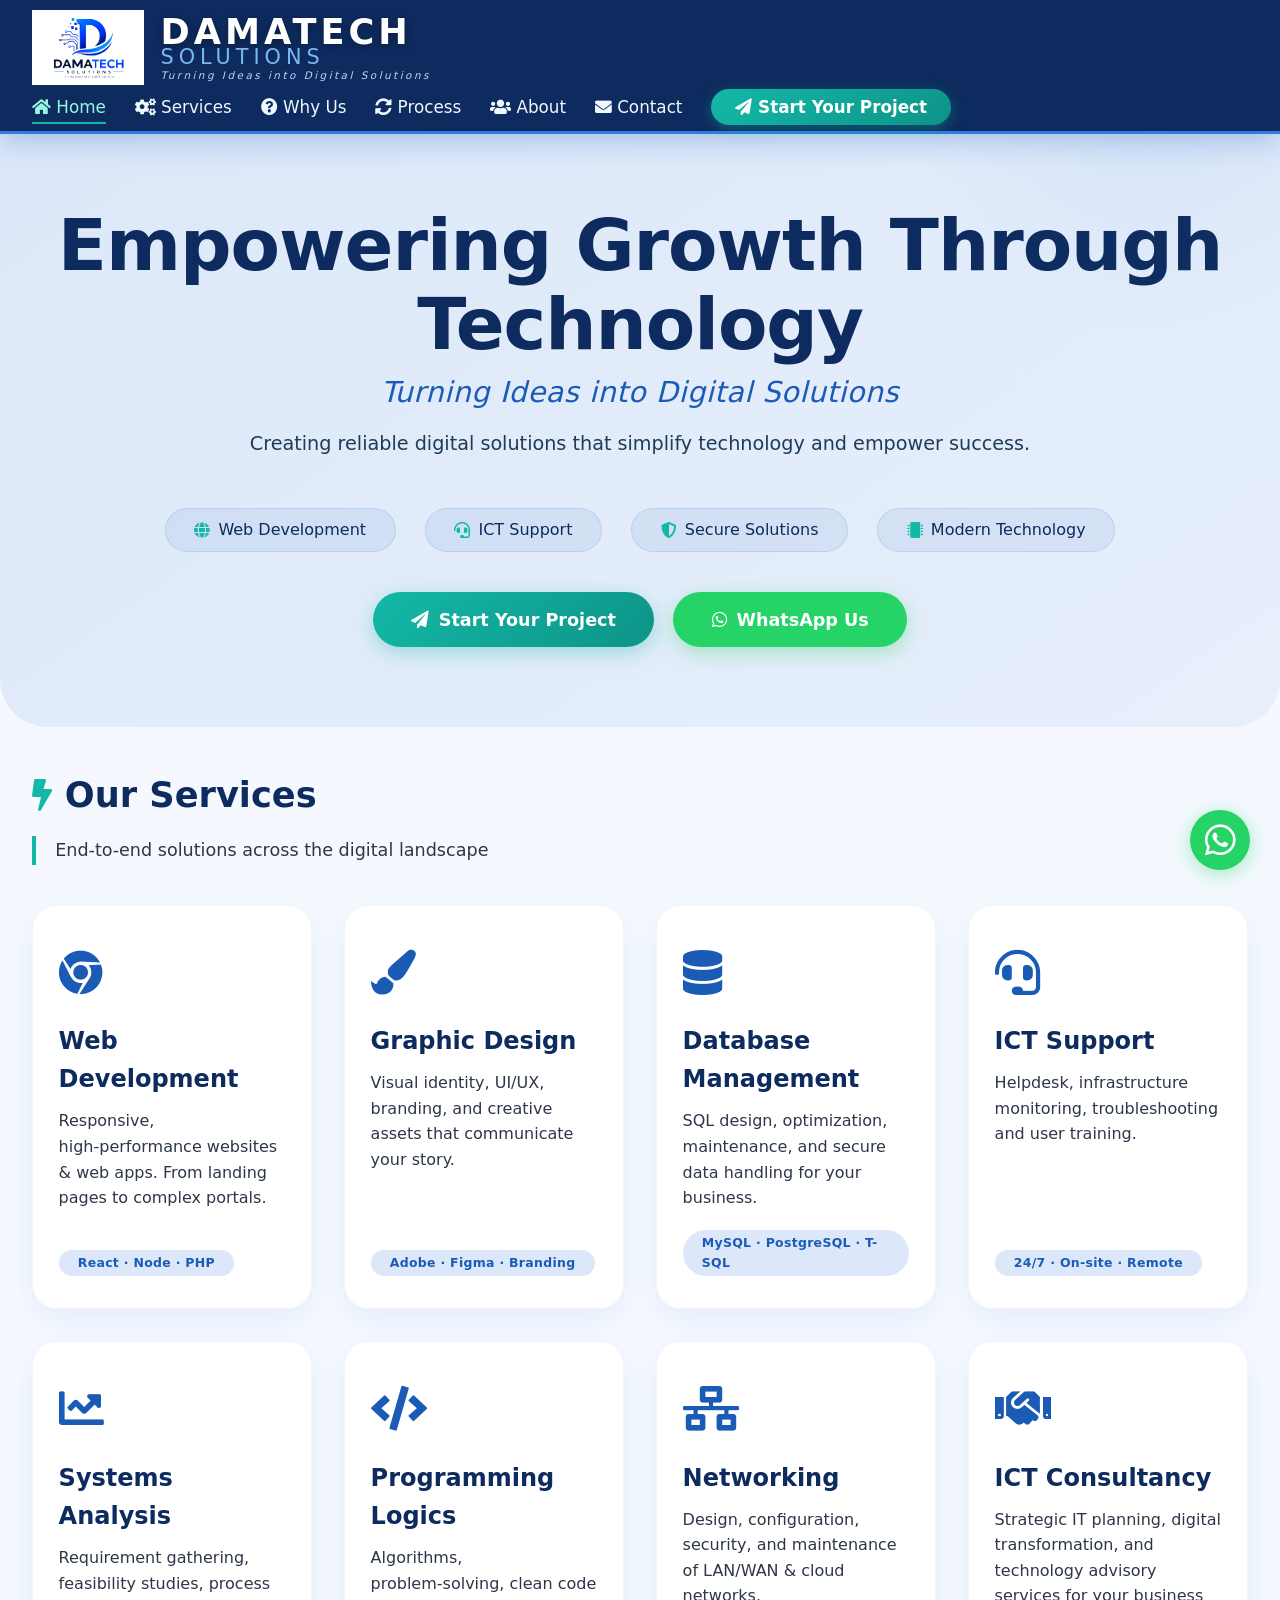
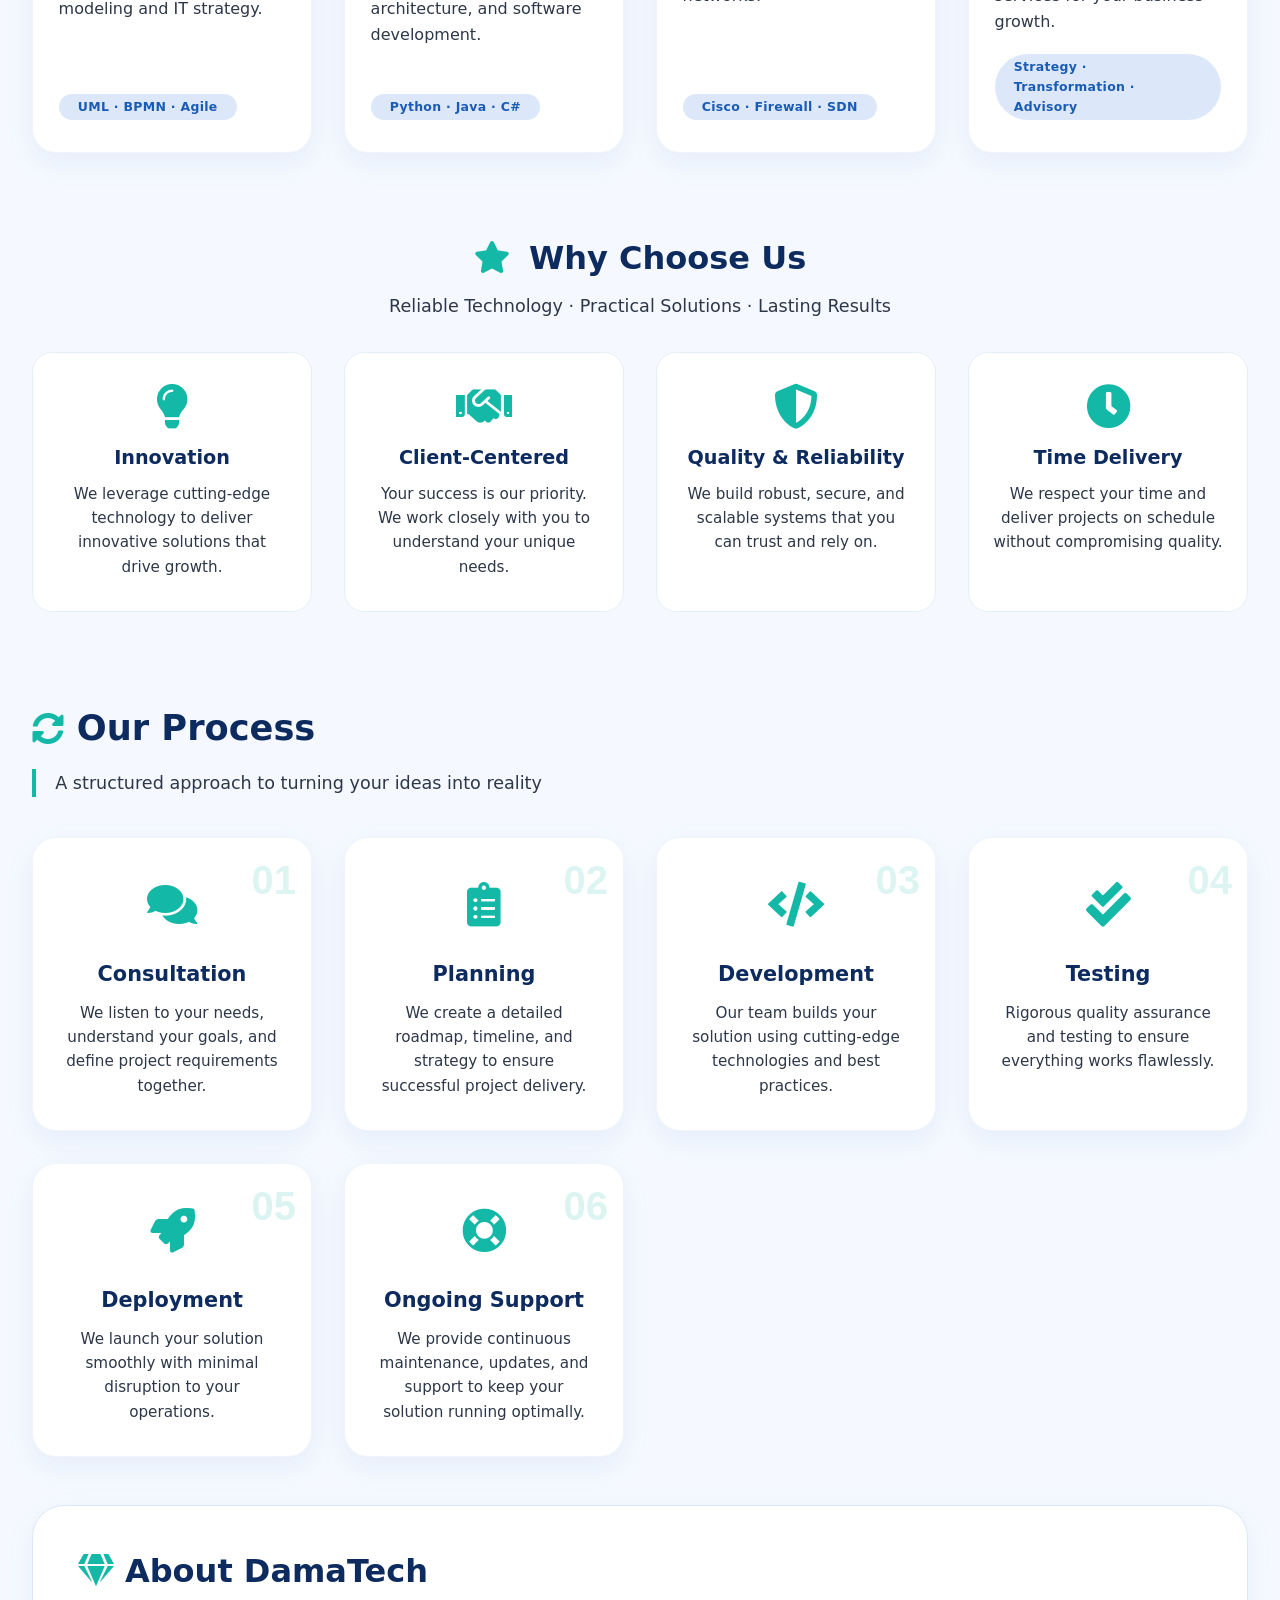
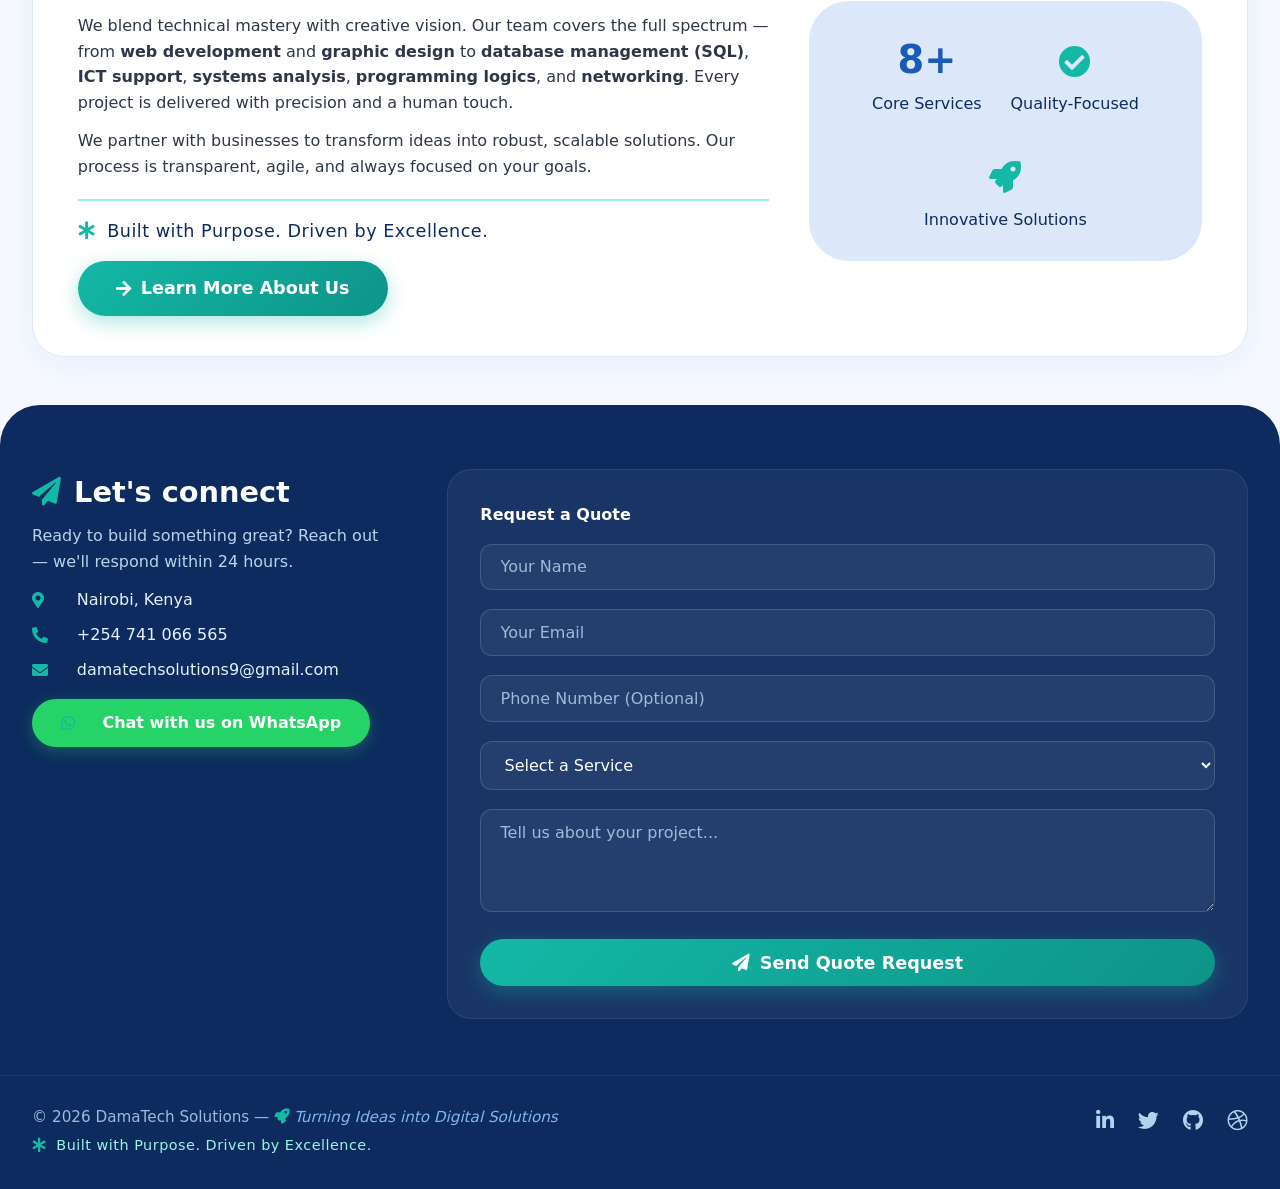
<file: index.html>
<!DOCTYPE html>
<html lang="en">
<head>
  <meta charset="UTF-8" />
  <meta name="viewport" content="width=device-width, initial-scale=1.0" />
  <title>DamaTech Solutions | Empowering Growth Through Technology</title>
  
  <!-- ===== FAVICON ===== -->
  <link rel="icon" href="data:image/svg+xml,<svg xmlns='http://www.w3.org/2000/svg' viewBox='0 0 100 100'><rect width='100' height='100' rx='20' fill='%230d2b5e'/><text x='50' y='72' text-anchor='middle' font-size='70' font-weight='bold' fill='%2314b8a6'>D</text></svg>" />
  <link rel="shortcut icon" href="data:image/svg+xml,<svg xmlns='http://www.w3.org/2000/svg' viewBox='0 0 100 100'><rect width='100' height='100' rx='20' fill='%230d2b5e'/><text x='50' y='72' text-anchor='middle' font-size='70' font-weight='bold' fill='%2314b8a6'>D</text></svg>" />
  
  <!-- Font Awesome 5 -->
  <link rel="stylesheet" href="https://cdnjs.cloudflare.com/ajax/libs/font-awesome/5.15.4/css/all.min.css" />
  <link rel="stylesheet" href="style.css" />
</head>
<body>

  <!-- ========== TOAST NOTIFICATION ========== -->
  <div class="toast-message" id="toast">
    <i class="fas fa-check-circle"></i>
    <span id="toastText">Thank you! We'll be in touch soon.</span>
  </div>

  <!-- ========== WHATSAPP FLOATING BUTTON ========== -->
  <a href="https://wa.me/254741066565?text=Hi%20DamaTech%20Solutions!%20I%20found%20your%20website%20and%20would%20like%20to%20know%20more%20about%20your%20services." 
     class="whatsapp-float" 
     target="_blank" 
     rel="noopener noreferrer">
    <i class="fab fa-whatsapp"></i>
    <span class="whatsapp-tooltip">Chat with us on WhatsApp</span>
  </a>

  <!-- ========== NAVIGATION BAR ========== -->
  <header>
    <div class="container header-inner">
      <a href="index.html" class="logo">
        <img src="images/logo.png" alt="DamaTech Solutions Logo" class="logo-image" />
        <div class="logo-text">
          <span class="solutions-brand">DAMATECH</span>
          <span class="solutions-sub">SOLUTIONS</span>
          <span class="logo-tagline">Turning Ideas into Digital Solutions</span>
        </div>
      </a>

      <div class="hamburger" id="menuToggle">
        <i class="fas fa-bars"></i>
      </div>
      <nav id="mainNav">
        <ul>
          <li><a href="index.html" class="active"><i class="fas fa-home"></i> Home</a></li>
          <li><a href="#services"><i class="fas fa-cogs"></i> Services</a></li>
          <li><a href="#whyus"><i class="fas fa-question-circle"></i> Why Us</a></li>
          <li><a href="#process"><i class="fas fa-sync-alt"></i> Process</a></li>
          <li><a href="#about"><i class="fas fa-users"></i> About</a></li>
          <li><a href="#contact"><i class="fas fa-envelope"></i> Contact</a></li>
          <li><a href="#contact" class="nav-cta" id="navCta"><i class="fas fa-paper-plane"></i> Start Your Project</a></li>
        </ul>
      </nav>
    </div>
  </header>

  <!-- ========== HERO SECTION ========== -->
  <section class="hero">
    <div class="container">
      <h1 class="hero-headline">Empowering Growth Through Technology</h1>
      <div class="hero-tagline">
        <em>Turning Ideas into Digital Solutions</em>
      </div>
      <p class="hero-description">
        Creating reliable digital solutions that simplify technology and empower success.
      </p>
      
      <div class="badge-row">
        <span><i class="fas fa-globe"></i> Web Development</span>
        <span><i class="fas fa-headset"></i> ICT Support</span>
        <span><i class="fas fa-shield-alt"></i> Secure Solutions</span>
        <span><i class="fas fa-microchip"></i> Modern Technology</span>
      </div>
      <div class="hero-cta-group">
        <a href="#contact" class="btn-primary" id="getStartedBtn">
          <i class="fas fa-paper-plane"></i> Start Your Project
        </a>
        <a href="https://wa.me/254741066565?text=Hi%20DamaTech%20Solutions!%20I%20found%20your%20website%20and%20would%20like%20to%20request%20a%20quote." 
           class="btn-whatsapp" 
           target="_blank" 
           rel="noopener noreferrer">
          <i class="fab fa-whatsapp"></i> WhatsApp Us
        </a>
      </div>
    </div>
  </section>

  <!-- ========== OUR SERVICES ========== -->
  <div class="container" id="services">
    <div class="section-title">
      <i class="fas fa-bolt"></i> Our Services
    </div>
    <div class="section-sub">
      End‑to‑end solutions across the digital landscape
    </div>

    <div class="services-grid">
      <div class="service-card">
        <div class="service-icon"><i class="fab fa-chrome"></i></div>
        <h3>Web Development</h3>
        <p>Responsive, high‑performance websites & web apps. From landing pages to complex portals.</p>
        <span class="service-badge">React · Node · PHP</span>
      </div>
      <div class="service-card">
        <div class="service-icon"><i class="fas fa-paint-brush"></i></div>
        <h3>Graphic Design</h3>
        <p>Visual identity, UI/UX, branding, and creative assets that communicate your story.</p>
        <span class="service-badge">Adobe · Figma · Branding</span>
      </div>
      <div class="service-card">
        <div class="service-icon"><i class="fas fa-database"></i></div>
        <h3>Database Management</h3>
        <p>SQL design, optimization, maintenance, and secure data handling for your business.</p>
        <span class="service-badge">MySQL · PostgreSQL · T-SQL</span>
      </div>
      <div class="service-card">
        <div class="service-icon"><i class="fas fa-headset"></i></div>
        <h3>ICT Support</h3>
        <p>Helpdesk, infrastructure monitoring, troubleshooting and user training.</p>
        <span class="service-badge">24/7 · On‑site · Remote</span>
      </div>
      <div class="service-card">
        <div class="service-icon"><i class="fas fa-chart-line"></i></div>
        <h3>Systems Analysis</h3>
        <p>Requirement gathering, feasibility studies, process modeling and IT strategy.</p>
        <span class="service-badge">UML · BPMN · Agile</span>
      </div>
      <div class="service-card">
        <div class="service-icon"><i class="fas fa-code"></i></div>
        <h3>Programming Logics</h3>
        <p>Algorithms, problem‑solving, clean code architecture, and software development.</p>
        <span class="service-badge">Python · Java · C#</span>
      </div>
      <div class="service-card">
        <div class="service-icon"><i class="fas fa-network-wired"></i></div>
        <h3>Networking</h3>
        <p>Design, configuration, security, and maintenance of LAN/WAN & cloud networks.</p>
        <span class="service-badge">Cisco · Firewall · SDN</span>
      </div>
      <div class="service-card">
        <div class="service-icon"><i class="fas fa-handshake"></i></div>
        <h3>ICT Consultancy</h3>
        <p>Strategic IT planning, digital transformation, and technology advisory services for your business growth.</p>
        <span class="service-badge">Strategy · Transformation · Advisory</span>
      </div>
    </div>
  </div>

  <!-- ========== WHY CHOOSE US ========== -->
  <div class="container" id="whyus">
    <div class="why-us-section">
      <h2><i class="fas fa-star"></i> Why Choose Us</h2>
      <p class="why-subtitle">Reliable Technology · Practical Solutions · Lasting Results</p>

      <div class="why-us-grid">
        <div class="why-item">
          <i class="fas fa-lightbulb"></i>
          <h4>Innovation</h4>
          <p>We leverage cutting-edge technology to deliver innovative solutions that drive growth.</p>
        </div>
        <div class="why-item">
          <i class="fas fa-handshake"></i>
          <h4>Client-Centered</h4>
          <p>Your success is our priority. We work closely with you to understand your unique needs.</p>
        </div>
        <div class="why-item">
          <i class="fas fa-shield-alt"></i>
          <h4>Quality & Reliability</h4>
          <p>We build robust, secure, and scalable systems that you can trust and rely on.</p>
        </div>
        <div class="why-item">
          <i class="fas fa-clock"></i>
          <h4>Time Delivery</h4>
          <p>We respect your time and deliver projects on schedule without compromising quality.</p>
        </div>
      </div>
    </div>
  </div>

  <!-- ========== OUR PROCESS ========== -->
  <div class="container" id="process">
    <div class="section-title">
      <i class="fas fa-sync-alt"></i> Our Process
    </div>
    <div class="section-sub">
      A structured approach to turning your ideas into reality
    </div>

    <div class="process-grid">
      <div class="process-item">
        <div class="process-number">01</div>
        <div class="process-icon"><i class="fas fa-comments"></i></div>
        <h4>Consultation</h4>
        <p>We listen to your needs, understand your goals, and define project requirements together.</p>
      </div>
      <div class="process-item">
        <div class="process-number">02</div>
        <div class="process-icon"><i class="fas fa-clipboard-list"></i></div>
        <h4>Planning</h4>
        <p>We create a detailed roadmap, timeline, and strategy to ensure successful project delivery.</p>
      </div>
      <div class="process-item">
        <div class="process-number">03</div>
        <div class="process-icon"><i class="fas fa-code"></i></div>
        <h4>Development</h4>
        <p>Our team builds your solution using cutting-edge technologies and best practices.</p>
      </div>
      <div class="process-item">
        <div class="process-number">04</div>
        <div class="process-icon"><i class="fas fa-check-double"></i></div>
        <h4>Testing</h4>
        <p>Rigorous quality assurance and testing to ensure everything works flawlessly.</p>
      </div>
      <div class="process-item">
        <div class="process-number">05</div>
        <div class="process-icon"><i class="fas fa-rocket"></i></div>
        <h4>Deployment</h4>
        <p>We launch your solution smoothly with minimal disruption to your operations.</p>
      </div>
      <div class="process-item">
        <div class="process-number">06</div>
        <div class="process-icon"><i class="fas fa-life-ring"></i></div>
        <h4>Ongoing Support</h4>
        <p>We provide continuous maintenance, updates, and support to keep your solution running optimally.</p>
      </div>
    </div>
  </div>

  <!-- ========== ABOUT DAMATECH ========== -->
  <div class="container" id="about">
    <div class="about-block">
      <div class="about-text">
        <h3><i class="fas fa-gem"></i> About DamaTech</h3>
        <p>We blend technical mastery with creative vision. Our team covers the full spectrum — from <strong>web development</strong> and <strong>graphic design</strong> to <strong>database management (SQL)</strong>, <strong>ICT support</strong>, <strong>systems analysis</strong>, <strong>programming logics</strong>, and <strong>networking</strong>. Every project is delivered with precision and a human touch.</p>
        <p>We partner with businesses to transform ideas into robust, scalable solutions. Our process is transparent, agile, and always focused on your goals.</p>
        <div class="brand-signature">
          <i class="fas fa-asterisk"></i> Built with Purpose. Driven by Excellence.
        </div>
        <a href="about.html" class="btn-primary" style="margin-top: 1rem; display: inline-flex;">
          <i class="fas fa-arrow-right"></i> Learn More About Us
        </a>
      </div>
      <div class="about-stats">
        <div class="stat-item">
          <div class="number">8+</div>
          <div class="label">Core Services</div>
        </div>
        <div class="stat-item">
          <div class="number"><i class="fas fa-check-circle" style="font-size: 2rem; color: var(--teal);"></i></div>
          <div class="label">Quality-Focused</div>
        </div>
        <div class="stat-item">
          <div class="number"><i class="fas fa-rocket" style="font-size: 2rem; color: var(--teal);"></i></div>
          <div class="label">Innovative Solutions</div>
        </div>
      </div>
    </div>
  </div>

  <!-- ========== CONTACT / REQUEST QUOTE ========== -->
  <section class="contact-section" id="contact">
    <div class="container">
      <div class="contact-wrapper">
        <div class="contact-info">
          <h3><i class="fas fa-paper-plane"></i> Let's connect</h3>
          <p>Ready to build something great? Reach out — we'll respond within 24 hours.</p>
          <div class="contact-details mt-1">
            <span><i class="fas fa-map-marker-alt"></i> Nairobi, Kenya</span>
            <span><i class="fas fa-phone-alt"></i> +254 741 066 565</span>
            <span><i class="fas fa-envelope"></i> damatechsolutions9@gmail.com</span>
          </div>
          <a href="https://wa.me/254741066565?text=Hi%20DamaTech%20Solutions!%20I%20found%20your%20website%20and%20would%20like%20to%20request%20a%20quote." 
             class="btn-whatsapp-contact" 
             target="_blank" 
             rel="noopener noreferrer">
            <i class="fab fa-whatsapp"></i> Chat with us on WhatsApp
          </a>
        </div>

        <!-- ===== CONTACT FORM ===== -->
        <div class="contact-form-wrapper">
          <h4 style="color: white; margin-bottom: 1rem;">Request a Quote</h4>
          <form id="contactForm" action="https://formspree.io/f/xkodjvdz" method="POST">
            <div class="form-group">
              <input type="text" name="name" placeholder="Your Name" required />
            </div>
            <div class="form-group">
              <input type="email" name="email" placeholder="Your Email" required />
            </div>
            <div class="form-group">
              <input type="text" name="phone" placeholder="Phone Number (Optional)" />
            </div>
            <div class="form-group">
              <select name="service" required>
                <option value="">Select a Service</option>
                <option value="Web Development">Web Development</option>
                <option value="Graphic Design">Graphic Design</option>
                <option value="Database Management">Database Management</option>
                <option value="ICT Support">ICT Support</option>
                <option value="Systems Analysis">Systems Analysis</option>
                <option value="Programming Logics">Programming Logics</option>
                <option value="Networking">Networking</option>
                <option value="ICT Consultancy">ICT Consultancy</option>
                <option value="Other">Other</option>
              </select>
            </div>
            <div class="form-group">
              <textarea name="message" rows="4" placeholder="Tell us about your project..." required></textarea>
            </div>
            <button type="submit" class="btn-primary" style="width: 100%; justify-content: center;">
              <i class="fas fa-paper-plane"></i> Send Quote Request
            </button>
          </form>
          <div id="formSuccess" style="display: none; text-align: center; padding: 2rem; background: rgba(20, 184, 166, 0.1); border-radius: 12px; border: 1px solid var(--teal);">
            <i class="fas fa-check-circle" style="font-size: 3rem; color: var(--teal);"></i>
            <h3 style="color: white; margin-top: 0.5rem;">Quote Request Sent!</h3>
            <p style="color: #b8d4ec;">Thank you for reaching out. We'll get back to you within 24 hours.</p>
          </div>
        </div>
      </div>
    </div>

    <!-- ========== FOOTER ========== -->
    <div class="container footer-bottom">
      <div class="footer-left">
        <span>&copy; 2026 DamaTech Solutions — <span class="brand-tagline"><i class="fas fa-rocket"></i> Turning Ideas into Digital Solutions</span></span>
        <span class="footer-signature"><i class="fas fa-asterisk"></i> Built with Purpose. Driven by Excellence.</span>
      </div>
      <div class="footer-social">
        <a href="#"><i class="fab fa-linkedin-in"></i></a>
        <a href="#"><i class="fab fa-twitter"></i></a>
        <a href="#"><i class="fab fa-github"></i></a>
        <a href="#"><i class="fab fa-dribbble"></i></a>
      </div>
    </div>
  </section>

  <script src="script.js"></script>
</body>
</html>
</file>
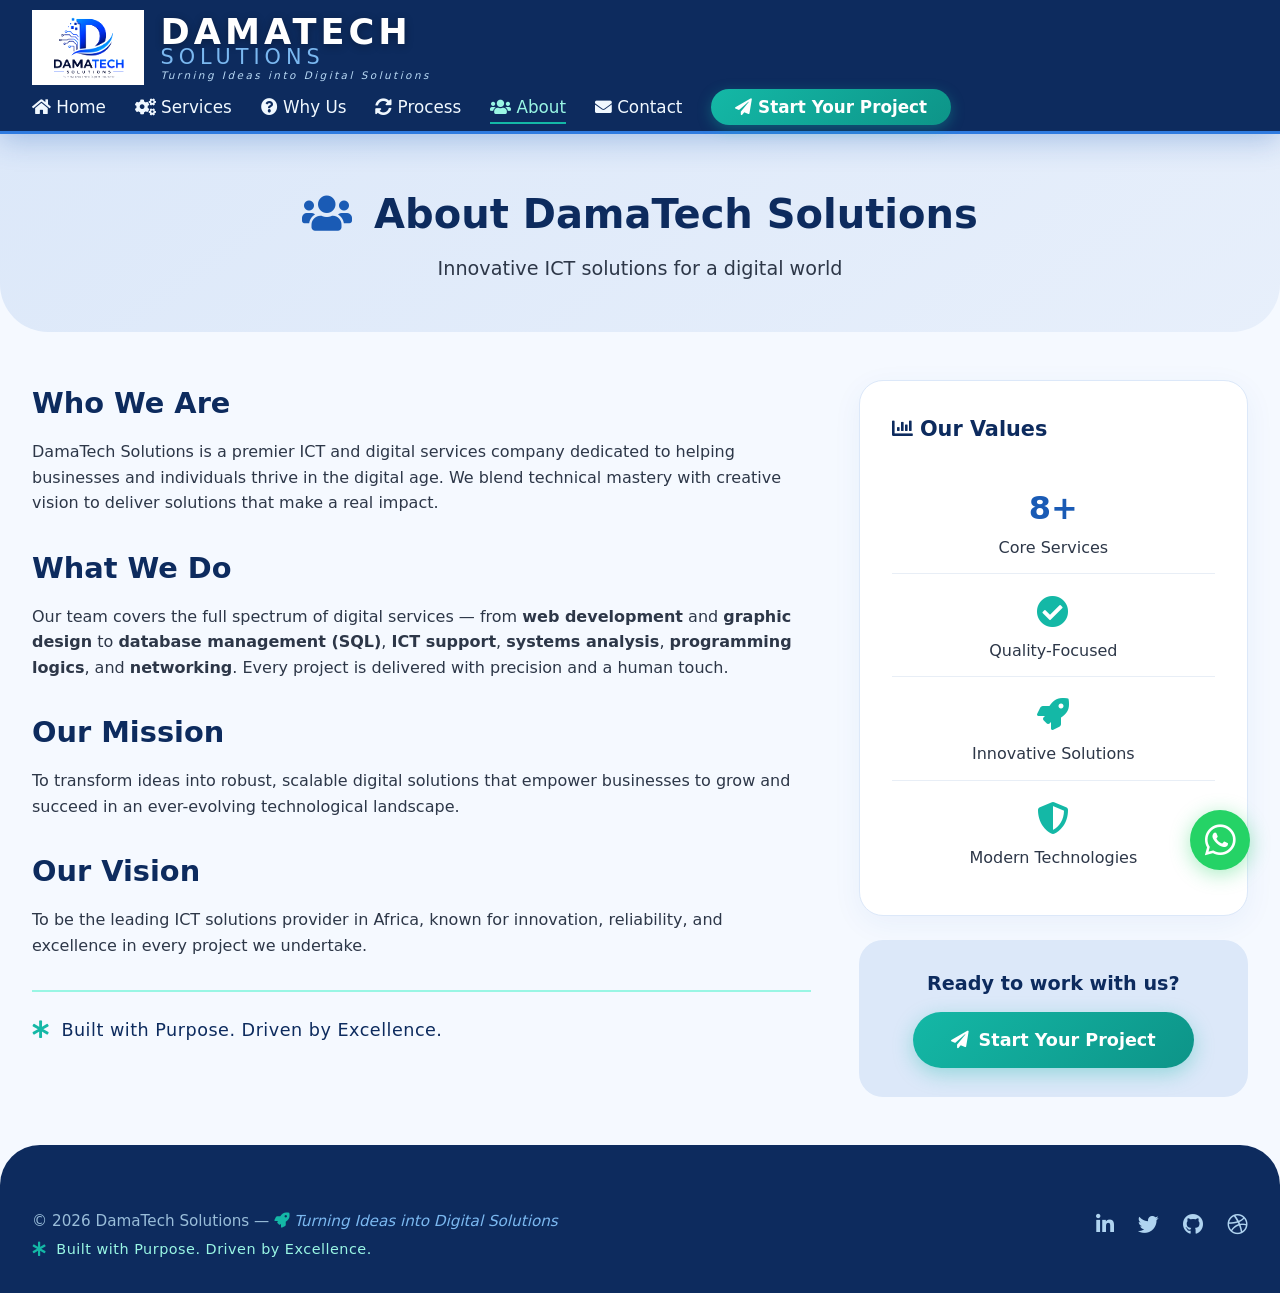
<file: about.html>
<!DOCTYPE html>
<html lang="en">
<head>
  <meta charset="UTF-8" />
  <meta name="viewport" content="width=device-width, initial-scale=1.0" />
  <title>DamaTech Solutions | About Us</title>
  
  <link rel="icon" href="data:image/svg+xml,<svg xmlns='http://www.w3.org/2000/svg' viewBox='0 0 100 100'><rect width='100' height='100' rx='20' fill='%230d2b5e'/><text x='50' y='72' text-anchor='middle' font-size='70' font-weight='bold' fill='%2314b8a6'>D</text></svg>" />
  <link rel="shortcut icon" href="data:image/svg+xml,<svg xmlns='http://www.w3.org/2000/svg' viewBox='0 0 100 100'><rect width='100' height='100' rx='20' fill='%230d2b5e'/><text x='50' y='72' text-anchor='middle' font-size='70' font-weight='bold' fill='%2314b8a6'>D</text></svg>" />
  
  <link rel="stylesheet" href="https://cdnjs.cloudflare.com/ajax/libs/font-awesome/5.15.4/css/all.min.css" />
  <link rel="stylesheet" href="style.css" />
</head>
<body>

  <!-- ========== WHATSAPP FLOATING BUTTON ========== -->
  <a href="https://wa.me/254741066565?text=Hi%20DamaTech%20Solutions!%20I%20found%20your%20website%20and%20would%20like%20to%20know%20more%20about%20your%20services." 
     class="whatsapp-float" 
     target="_blank" 
     rel="noopener noreferrer">
    <i class="fab fa-whatsapp"></i>
    <span class="whatsapp-tooltip">Chat with us on WhatsApp</span>
  </a>

  <div class="toast-message" id="toast">
    <i class="fas fa-check-circle"></i>
    <span id="toastText">Thank you! We'll be in touch soon.</span>
  </div>

  <header>
    <div class="container header-inner">
      <a href="index.html" class="logo">
        <img src="images/logo.png" alt="DamaTech Solutions Logo" class="logo-image" />
        <div class="logo-text">
          <span class="solutions-brand">DAMATECH</span>
          <span class="solutions-sub">SOLUTIONS</span>
          <span class="logo-tagline">Turning Ideas into Digital Solutions</span>
        </div>
      </a>

      <div class="hamburger" id="menuToggle">
        <i class="fas fa-bars"></i>
      </div>
      <nav id="mainNav">
        <ul>
          <li><a href="index.html"><i class="fas fa-home"></i> Home</a></li>
          <li><a href="services.html"><i class="fas fa-cogs"></i> Services</a></li>
          <li><a href="index.html#whyus"><i class="fas fa-question-circle"></i> Why Us</a></li>
          <li><a href="index.html#process"><i class="fas fa-sync-alt"></i> Process</a></li>
          <li><a href="about.html" class="active"><i class="fas fa-users"></i> About</a></li>
          <li><a href="index.html#contact"><i class="fas fa-envelope"></i> Contact</a></li>
          <li><a href="index.html#contact" class="nav-cta"><i class="fas fa-paper-plane"></i> Start Your Project</a></li>
        </ul>
      </nav>
    </div>
  </header>

  <section class="page-header">
    <div class="container">
      <h1><i class="fas fa-users"></i> About DamaTech Solutions</h1>
      <p>Innovative ICT solutions for a digital world</p>
    </div>
  </section>

  <div class="container">
    <div class="about-full">
      <div class="about-full-content">
        <h2>Who We Are</h2>
        <p>DamaTech Solutions is a premier ICT and digital services company dedicated to helping businesses and individuals thrive in the digital age. We blend technical mastery with creative vision to deliver solutions that make a real impact.</p>
        
        <h2>What We Do</h2>
        <p>Our team covers the full spectrum of digital services — from <strong>web development</strong> and <strong>graphic design</strong> to <strong>database management (SQL)</strong>, <strong>ICT support</strong>, <strong>systems analysis</strong>, <strong>programming logics</strong>, and <strong>networking</strong>. Every project is delivered with precision and a human touch.</p>
        
        <h2>Our Mission</h2>
        <p>To transform ideas into robust, scalable digital solutions that empower businesses to grow and succeed in an ever-evolving technological landscape.</p>
        
        <h2>Our Vision</h2>
        <p>To be the leading ICT solutions provider in Africa, known for innovation, reliability, and excellence in every project we undertake.</p>
        
        <div class="brand-signature" style="margin-top: 2rem; padding-top: 1.5rem; border-top: 2px solid var(--teal-light);">
          <i class="fas fa-asterisk"></i> Built with Purpose. Driven by Excellence.
        </div>
      </div>
      
      <div class="about-full-sidebar">
        <div class="about-stat-box">
          <h3><i class="fas fa-chart-bar"></i> Our Values</h3>
          <div class="stat-item">
            <div class="number">8+</div>
            <div class="label">Core Services</div>
          </div>
          <div class="stat-item">
            <div class="number"><i class="fas fa-check-circle" style="font-size: 2rem; color: var(--teal);"></i></div>
            <div class="label">Quality-Focused</div>
          </div>
          <div class="stat-item">
            <div class="number"><i class="fas fa-rocket" style="font-size: 2rem; color: var(--teal);"></i></div>
            <div class="label">Innovative Solutions</div>
          </div>
          <div class="stat-item">
            <div class="number"><i class="fas fa-shield-alt" style="font-size: 2rem; color: var(--teal);"></i></div>
            <div class="label">Modern Technologies</div>
          </div>
        </div>
        <div class="about-cta-box">
          <h4>Ready to work with us?</h4>
          <a href="index.html#contact" class="btn-primary" style="display: inline-flex; margin-top: 0.8rem;">
            <i class="fas fa-paper-plane"></i> Start Your Project
          </a>
        </div>
      </div>
    </div>
  </div>

  <section class="contact-section">
    <div class="container footer-bottom" style="border-top: none; margin-top: 0; padding-top: 1rem;">
      <div class="footer-left">
        <span>&copy; 2026 DamaTech Solutions — <span class="brand-tagline"><i class="fas fa-rocket"></i> Turning Ideas into Digital Solutions</span></span>
        <span class="footer-signature"><i class="fas fa-asterisk"></i> Built with Purpose. Driven by Excellence.</span>
      </div>
      <div class="footer-social">
        <a href="#"><i class="fab fa-linkedin-in"></i></a>
        <a href="#"><i class="fab fa-twitter"></i></a>
        <a href="#"><i class="fab fa-github"></i></a>
        <a href="#"><i class="fab fa-dribbble"></i></a>
      </div>
    </div>
  </section>

  <script src="script.js"></script>
</body>
</html>
</file>
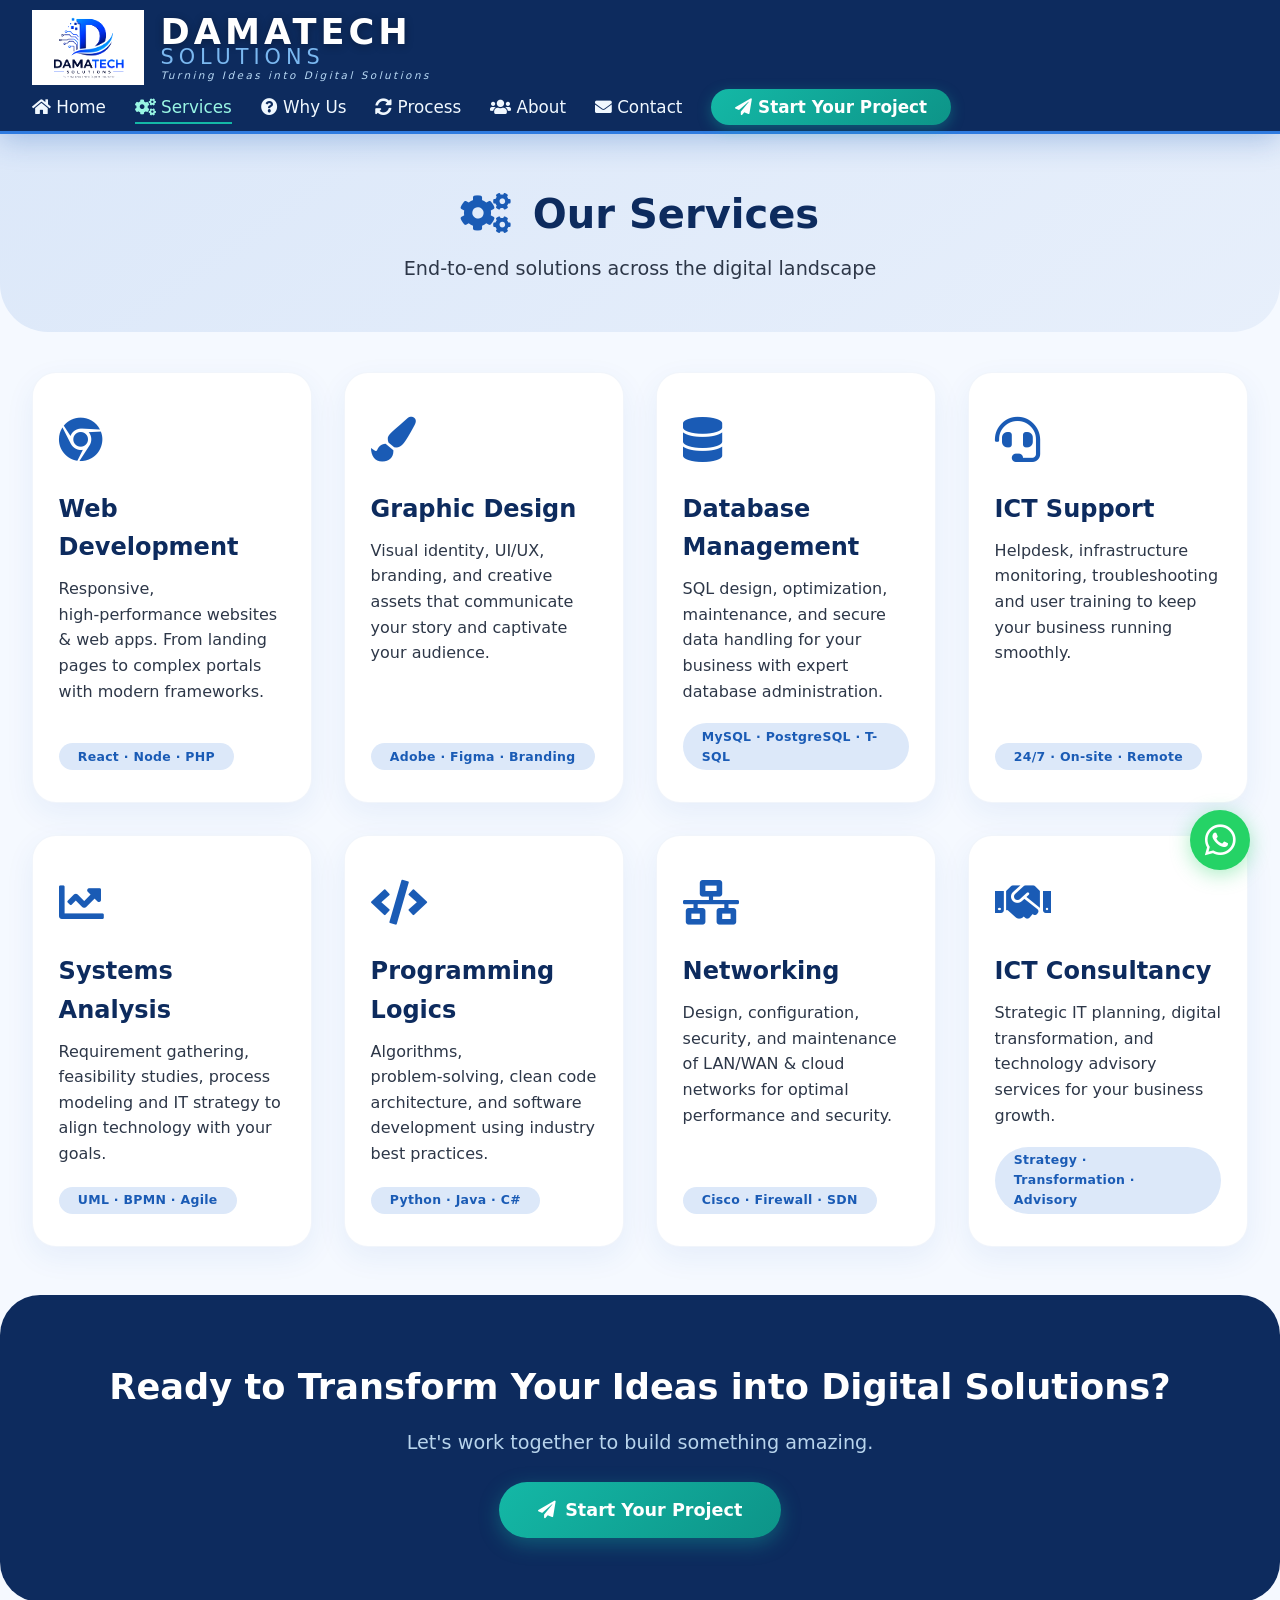
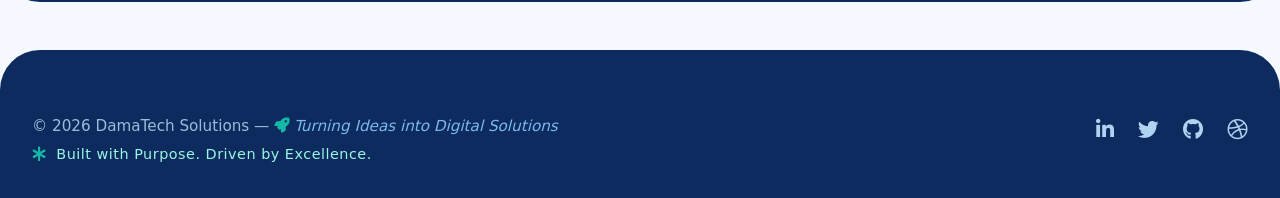
<file: services.html>
<!DOCTYPE html>
<html lang="en">
<head>
  <meta charset="UTF-8" />
  <meta name="viewport" content="width=device-width, initial-scale=1.0" />
  <title>DamaTech Solutions | Services</title>
  
  <link rel="icon" href="data:image/svg+xml,<svg xmlns='http://www.w3.org/2000/svg' viewBox='0 0 100 100'><rect width='100' height='100' rx='20' fill='%230d2b5e'/><text x='50' y='72' text-anchor='middle' font-size='70' font-weight='bold' fill='%2314b8a6'>D</text></svg>" />
  <link rel="shortcut icon" href="data:image/svg+xml,<svg xmlns='http://www.w3.org/2000/svg' viewBox='0 0 100 100'><rect width='100' height='100' rx='20' fill='%230d2b5e'/><text x='50' y='72' text-anchor='middle' font-size='70' font-weight='bold' fill='%2314b8a6'>D</text></svg>" />
  
  <link rel="stylesheet" href="https://cdnjs.cloudflare.com/ajax/libs/font-awesome/5.15.4/css/all.min.css" />
  <link rel="stylesheet" href="style.css" />
</head>
<body>

  <!-- ========== WHATSAPP FLOATING BUTTON ========== -->
  <a href="https://wa.me/254741066565?text=Hi%20DamaTech%20Solutions!%20I%20found%20your%20website%20and%20would%20like%20to%20know%20more%20about%20your%20services." 
     class="whatsapp-float" 
     target="_blank" 
     rel="noopener noreferrer">
    <i class="fab fa-whatsapp"></i>
    <span class="whatsapp-tooltip">Chat with us on WhatsApp</span>
  </a>

  <div class="toast-message" id="toast">
    <i class="fas fa-check-circle"></i>
    <span id="toastText">Thank you! We'll be in touch soon.</span>
  </div>

  <header>
    <div class="container header-inner">
      <a href="index.html" class="logo">
        <img src="images/logo.png" alt="DamaTech Solutions Logo" class="logo-image" />
        <div class="logo-text">
          <span class="solutions-brand">DAMATECH</span>
          <span class="solutions-sub">SOLUTIONS</span>
          <span class="logo-tagline">Turning Ideas into Digital Solutions</span>
        </div>
      </a>

      <div class="hamburger" id="menuToggle">
        <i class="fas fa-bars"></i>
      </div>
      <nav id="mainNav">
        <ul>
          <li><a href="index.html"><i class="fas fa-home"></i> Home</a></li>
          <li><a href="services.html" class="active"><i class="fas fa-cogs"></i> Services</a></li>
          <li><a href="index.html#whyus"><i class="fas fa-question-circle"></i> Why Us</a></li>
          <li><a href="index.html#process"><i class="fas fa-sync-alt"></i> Process</a></li>
          <li><a href="about.html"><i class="fas fa-users"></i> About</a></li>
          <li><a href="index.html#contact"><i class="fas fa-envelope"></i> Contact</a></li>
          <li><a href="index.html#contact" class="nav-cta"><i class="fas fa-paper-plane"></i> Start Your Project</a></li>
        </ul>
      </nav>
    </div>
  </header>

  <section class="page-header">
    <div class="container">
      <h1><i class="fas fa-cogs"></i> Our Services</h1>
      <p>End‑to‑end solutions across the digital landscape</p>
    </div>
  </section>

  <div class="container">
    <div class="services-grid">
      <div class="service-card">
        <div class="service-icon"><i class="fab fa-chrome"></i></div>
        <h3>Web Development</h3>
        <p>Responsive, high‑performance websites & web apps. From landing pages to complex portals with modern frameworks.</p>
        <span class="service-badge">React · Node · PHP</span>
      </div>
      <div class="service-card">
        <div class="service-icon"><i class="fas fa-paint-brush"></i></div>
        <h3>Graphic Design</h3>
        <p>Visual identity, UI/UX, branding, and creative assets that communicate your story and captivate your audience.</p>
        <span class="service-badge">Adobe · Figma · Branding</span>
      </div>
      <div class="service-card">
        <div class="service-icon"><i class="fas fa-database"></i></div>
        <h3>Database Management</h3>
        <p>SQL design, optimization, maintenance, and secure data handling for your business with expert database administration.</p>
        <span class="service-badge">MySQL · PostgreSQL · T-SQL</span>
      </div>
      <div class="service-card">
        <div class="service-icon"><i class="fas fa-headset"></i></div>
        <h3>ICT Support</h3>
        <p>Helpdesk, infrastructure monitoring, troubleshooting and user training to keep your business running smoothly.</p>
        <span class="service-badge">24/7 · On‑site · Remote</span>
      </div>
      <div class="service-card">
        <div class="service-icon"><i class="fas fa-chart-line"></i></div>
        <h3>Systems Analysis</h3>
        <p>Requirement gathering, feasibility studies, process modeling and IT strategy to align technology with your goals.</p>
        <span class="service-badge">UML · BPMN · Agile</span>
      </div>
      <div class="service-card">
        <div class="service-icon"><i class="fas fa-code"></i></div>
        <h3>Programming Logics</h3>
        <p>Algorithms, problem‑solving, clean code architecture, and software development using industry best practices.</p>
        <span class="service-badge">Python · Java · C#</span>
      </div>
      <div class="service-card">
        <div class="service-icon"><i class="fas fa-network-wired"></i></div>
        <h3>Networking</h3>
        <p>Design, configuration, security, and maintenance of LAN/WAN & cloud networks for optimal performance and security.</p>
        <span class="service-badge">Cisco · Firewall · SDN</span>
      </div>
      <div class="service-card">
        <div class="service-icon"><i class="fas fa-handshake"></i></div>
        <h3>ICT Consultancy</h3>
        <p>Strategic IT planning, digital transformation, and technology advisory services for your business growth.</p>
        <span class="service-badge">Strategy · Transformation · Advisory</span>
      </div>
    </div>
  </div>

  <section class="cta-section">
    <div class="container">
      <h2>Ready to Transform Your Ideas into Digital Solutions?</h2>
      <p>Let's work together to build something amazing.</p>
      <a href="index.html#contact" class="btn-primary">
        <i class="fas fa-paper-plane"></i> Start Your Project
      </a>
    </div>
  </section>

  <section class="contact-section">
    <div class="container footer-bottom" style="border-top: none; margin-top: 0; padding-top: 1rem;">
      <div class="footer-left">
        <span>&copy; 2026 DamaTech Solutions — <span class="brand-tagline"><i class="fas fa-rocket"></i> Turning Ideas into Digital Solutions</span></span>
        <span class="footer-signature"><i class="fas fa-asterisk"></i> Built with Purpose. Driven by Excellence.</span>
      </div>
      <div class="footer-social">
        <a href="#"><i class="fab fa-linkedin-in"></i></a>
        <a href="#"><i class="fab fa-twitter"></i></a>
        <a href="#"><i class="fab fa-github"></i></a>
        <a href="#"><i class="fab fa-dribbble"></i></a>
      </div>
    </div>
  </section>

  <script src="script.js"></script>
</body>
</html>
</file>
<file: style.css>
/* ============================================
   DAMATECH SOLUTIONS - MASTER STYLESHEET
   ============================================ */

* {
  margin: 0;
  padding: 0;
  box-sizing: border-box;
  font-family: 'Segoe UI', Roboto, system-ui, -apple-system, sans-serif;
}

body {
  background: #f5f9ff;
  color: #1a2636;
  line-height: 1.6;
}

.container {
  max-width: 1280px;
  margin: 0 auto;
  padding: 0 2rem;
}

:root {
  --royal-dark: #0d2b5e;
  --royal-primary: #1a5bb5;
  --royal-bright: #2f7be0;
  --royal-light: #dce8f9;
  --white: #ffffff;
  --off-white: #f0f6fe;
  --black: #0b0e14;
  --gray: #2d3748;
  --light-gray: #e8eef6;
  --gold: #f5c542;
  --teal: #14b8a6;
  --teal-light: #99f6e4;
  --teal-dark: #0d9488;
}

/* ===== HEADER / NAV BAR ===== */
header {
  background: var(--royal-dark);
  color: white;
  padding: 0.6rem 0;
  box-shadow: 0 6px 28px rgba(26, 91, 181, 0.30);
  position: sticky;
  top: 0;
  z-index: 100;
  border-bottom: 3px solid var(--royal-bright);
}

.header-inner {
  display: flex;
  align-items: center;
  justify-content: space-between;
  flex-wrap: wrap;
  gap: 0.6rem;
}

/* ===== LOGO ===== */
.logo {
  display: flex;
  align-items: center;
  gap: 1rem;
  text-decoration: none;
}

.logo-image {
  height: 75px;
  width: auto;
  object-fit: contain;
  transition: 0.3s;
  filter: brightness(1.1);
}

.logo:hover .logo-image {
  transform: scale(1.05);
}

.logo-text {
  display: flex;
  flex-direction: column;
  line-height: 1;
}

.logo-text .solutions-brand {
  font-size: 2.2rem;
  font-weight: 900;
  letter-spacing: 4px;
  color: white;
  line-height: 1;
  text-shadow: 0 2px 8px rgba(0, 0, 0, 0.3);
}

.logo-text .solutions-sub {
  font-size: 1.3rem;
  font-weight: 300;
  letter-spacing: 5px;
  color: #7bb8f0;
  line-height: 1;
  margin-top: -2px;
}

.logo-text .logo-tagline {
  font-size: 0.65rem;
  letter-spacing: 2.5px;
  color: #b8d9f5;
  font-weight: 400;
  font-style: italic;
  margin-top: 2px;
}

/* ===== NAV ===== */
nav ul {
  display: flex;
  list-style: none;
  align-items: center;
  gap: 1.8rem;
  flex-wrap: wrap;
}

nav a {
  color: #f0f8ff;
  text-decoration: none;
  font-weight: 500;
  padding: 0.3rem 0;
  border-bottom: 2px solid transparent;
  transition: 0.2s;
  font-size: 1.05rem;
}

nav a:hover,
nav a.active {
  border-bottom-color: var(--teal);
  color: var(--teal-light);
}

.nav-cta {
  background: linear-gradient(135deg, var(--teal), var(--teal-dark));
  color: white !important;
  padding: 0.5rem 1.5rem !important;
  border-radius: 40px !important;
  border-bottom: none !important;
  font-weight: 600 !important;
  transition: 0.3s !important;
  box-shadow: 0 4px 14px rgba(20, 184, 166, 0.35);
}

.nav-cta:hover {
  transform: translateY(-2px) !important;
  box-shadow: 0 8px 24px rgba(20, 184, 166, 0.5) !important;
  color: white !important;
  border-bottom: none !important;
}

.hamburger {
  display: none;
  font-size: 1.8rem;
  cursor: pointer;
  color: white;
}

/* ===== HERO ===== */
.hero {
  background: linear-gradient(145deg, var(--royal-light), #e7effb);
  padding: 4.5rem 0 5rem;
  border-radius: 0 0 48px 48px;
  margin-bottom: 2.5rem;
  text-align: center;
  position: relative;
  overflow: hidden;
}

.hero::before {
  content: '';
  position: absolute;
  top: -50%;
  right: -10%;
  width: 500px;
  height: 500px;
  background: radial-gradient(circle, rgba(47, 123, 224, 0.07) 0%, transparent 70%);
  border-radius: 50%;
  pointer-events: none;
}

.hero-headline {
  font-size: 4.5rem;
  font-weight: 800;
  color: var(--royal-dark);
  letter-spacing: -1px;
  margin-bottom: 0.3rem;
  line-height: 1.1;
}

.hero-tagline {
  font-size: 1.8rem;
  font-weight: 400;
  color: var(--royal-primary);
  margin-bottom: 0.8rem;
  letter-spacing: 0.5px;
}

.hero-tagline em {
  font-style: italic;
}

.hero-description {
  font-size: 1.2rem;
  max-width: 900px;
  margin: 0.5rem auto 3rem;
  color: #1f3b57;
  line-height: 1.7;
}

/* ===== FEATURE BADGES ===== */
.badge-row {
  margin-top: 0;
  display: flex;
  justify-content: center;
  gap: 1.8rem;
  flex-wrap: wrap;
}

.badge-row span {
  background: rgba(26, 91, 181, 0.08);
  padding: 0.5rem 1.8rem;
  border-radius: 40px;
  font-weight: 500;
  color: var(--royal-dark);
  border: 1px solid rgba(26, 91, 181, 0.12);
  display: inline-flex;
  align-items: center;
  gap: 0.5rem;
  transition: 0.3s;
}

.badge-row span:hover {
  border-color: var(--teal);
  background: rgba(20, 184, 166, 0.08);
  transform: translateY(-2px);
}

.badge-row span i {
  color: var(--teal);
}

.hero-cta-group {
  margin-top: 2.5rem;
  display: flex;
  justify-content: center;
  gap: 1.2rem;
  flex-wrap: wrap;
}

/* ===== WHATSAPP FLOATING BUTTON ===== */
.whatsapp-float {
  position: fixed;
  bottom: 30px;
  right: 30px;
  width: 60px;
  height: 60px;
  background: #25D366;
  border-radius: 50%;
  display: flex;
  align-items: center;
  justify-content: center;
  color: white;
  font-size: 2.2rem;
  box-shadow: 0 4px 20px rgba(37, 211, 102, 0.4);
  z-index: 999;
  transition: all 0.3s ease;
  text-decoration: none;
}

.whatsapp-float:hover {
  transform: scale(1.1);
  box-shadow: 0 6px 30px rgba(37, 211, 102, 0.6);
  color: white;
}

.whatsapp-float .whatsapp-tooltip {
  position: absolute;
  right: 70px;
  background: var(--royal-dark);
  color: white;
  padding: 0.5rem 1rem;
  border-radius: 8px;
  font-size: 0.8rem;
  white-space: nowrap;
  opacity: 0;
  visibility: hidden;
  transition: all 0.3s ease;
}

.whatsapp-float:hover .whatsapp-tooltip {
  opacity: 1;
  visibility: visible;
}

/* ===== WHATSAPP BUTTON (Hero Section) ===== */
.btn-whatsapp {
  display: inline-flex;
  align-items: center;
  gap: 0.6rem;
  background: #25D366;
  color: white;
  padding: 0.85rem 2.4rem;
  border-radius: 60px;
  font-weight: 600;
  font-size: 1.1rem;
  text-decoration: none;
  transition: 0.3s;
  box-shadow: 0 6px 20px rgba(37, 211, 102, 0.35);
  border: none;
  cursor: pointer;
}

.btn-whatsapp:hover {
  transform: translateY(-3px);
  box-shadow: 0 12px 32px rgba(37, 211, 102, 0.5);
  color: white;
}

/* ===== WHATSAPP CONTACT BUTTON ===== */
.btn-whatsapp-contact {
  display: inline-flex;
  align-items: center;
  gap: 0.6rem;
  background: #25D366;
  color: white;
  padding: 0.7rem 1.8rem;
  border-radius: 60px;
  font-weight: 600;
  font-size: 1rem;
  text-decoration: none;
  transition: 0.3s;
  margin-top: 1rem;
  box-shadow: 0 4px 16px rgba(37, 211, 102, 0.3);
}

.btn-whatsapp-contact:hover {
  transform: translateY(-2px);
  box-shadow: 0 8px 24px rgba(37, 211, 102, 0.4);
  color: white;
}

/* ===== BUTTONS ===== */
.btn-primary {
  display: inline-flex;
  align-items: center;
  gap: 0.6rem;
  background: linear-gradient(135deg, var(--teal), var(--teal-dark));
  color: white;
  padding: 0.85rem 2.4rem;
  border-radius: 60px;
  font-weight: 600;
  font-size: 1.1rem;
  text-decoration: none;
  transition: 0.3s;
  box-shadow: 0 6px 20px rgba(20, 184, 166, 0.35);
  border: none;
  cursor: pointer;
}

.btn-primary:hover {
  transform: translateY(-3px);
  box-shadow: 0 12px 32px rgba(20, 184, 166, 0.5);
}

.btn-secondary {
  display: inline-flex;
  align-items: center;
  gap: 0.6rem;
  background: transparent;
  color: var(--royal-dark);
  padding: 0.85rem 2.4rem;
  border-radius: 60px;
  font-weight: 600;
  font-size: 1.1rem;
  text-decoration: none;
  transition: 0.3s;
  border: 2px solid var(--royal-primary);
  cursor: pointer;
}

.btn-secondary:hover {
  background: var(--royal-primary);
  color: white;
  transform: translateY(-3px);
  box-shadow: 0 8px 24px rgba(26, 91, 181, 0.25);
}

/* ===== SECTION TITLES ===== */
.section-title {
  font-size: 2.2rem;
  font-weight: 600;
  margin: 2.5rem 0 0.8rem;
  color: var(--royal-dark);
  display: flex;
  align-items: center;
  gap: 0.8rem;
}

.section-title i {
  color: var(--teal);
  font-size: 2rem;
}

.section-sub {
  color: var(--gray);
  margin-bottom: 2rem;
  font-size: 1.1rem;
  border-left: 4px solid var(--teal);
  padding-left: 1.2rem;
  font-weight: 500;
}

/* ===== SERVICE CARDS ===== */
.services-grid {
  display: grid;
  grid-template-columns: repeat(auto-fit, minmax(270px, 1fr));
  gap: 2rem;
  margin: 2.5rem 0 3rem;
}

.service-card {
  background: white;
  border-radius: 24px;
  padding: 2rem 1.6rem;
  box-shadow: 0 10px 30px rgba(26, 91, 181, 0.07);
  transition: 0.25s ease;
  border: 1px solid rgba(26, 91, 181, 0.06);
  display: flex;
  flex-direction: column;
  position: relative;
  overflow: hidden;
}

.service-card::after {
  content: '';
  position: absolute;
  top: 0;
  left: 0;
  right: 0;
  height: 4px;
  background: linear-gradient(90deg, var(--royal-primary), var(--teal));
  opacity: 0;
  transition: 0.3s;
}

.service-card:hover::after {
  opacity: 1;
}

.service-card:hover {
  transform: translateY(-6px);
  box-shadow: 0 20px 40px rgba(26, 91, 181, 0.12);
  border-color: var(--teal);
}

.service-icon {
  font-size: 2.8rem;
  color: var(--royal-primary);
  margin-bottom: 0.8rem;
  transition: 0.3s;
}

.service-card:hover .service-icon {
  color: var(--teal);
}

.service-card h3 {
  font-size: 1.5rem;
  font-weight: 600;
  margin-bottom: 0.6rem;
  color: var(--royal-dark);
}

.service-card p {
  color: var(--gray);
  margin-bottom: 1.2rem;
  flex: 1;
}

.service-badge {
  align-self: flex-start;
  background: var(--royal-light);
  padding: 0.2rem 1.2rem;
  border-radius: 40px;
  font-size: 0.78rem;
  font-weight: 600;
  color: var(--royal-primary);
  letter-spacing: 0.3px;
  transition: 0.3s;
}

.service-card:hover .service-badge {
  background: var(--teal-light);
  color: var(--teal-dark);
}

/* ===== WHY CHOOSE US ===== */
.why-us-section {
  padding: 2rem 0 3rem;
}

.why-us-section h2 {
  font-size: 2rem;
  color: var(--royal-dark);
  text-align: center;
  margin-bottom: 0.5rem;
}

.why-us-section h2 i {
  color: var(--teal);
  margin-right: 0.5rem;
}

.why-subtitle {
  text-align: center;
  color: var(--gray);
  font-size: 1.1rem;
  margin-bottom: 2rem;
  font-weight: 500;
}

.why-us-grid {
  display: grid;
  grid-template-columns: repeat(auto-fit, minmax(220px, 1fr));
  gap: 2rem;
}

.why-item {
  text-align: center;
  padding: 2rem 1.5rem;
  background: white;
  border-radius: 20px;
  border: 1px solid var(--light-gray);
  transition: 0.3s;
}

.why-item:hover {
  transform: translateY(-4px);
  border-color: var(--teal);
  box-shadow: 0 8px 24px rgba(20, 184, 166, 0.08);
}

.why-item i {
  font-size: 2.8rem;
  color: var(--teal);
  margin-bottom: 0.8rem;
}

.why-item h4 {
  font-size: 1.2rem;
  color: var(--royal-dark);
  margin-bottom: 0.5rem;
}

.why-item p {
  color: var(--gray);
  font-size: 0.95rem;
}

/* ===== OUR PROCESS ===== */
.process-grid {
  display: grid;
  grid-template-columns: repeat(auto-fit, minmax(280px, 1fr));
  gap: 2rem;
  margin: 2.5rem 0 3rem;
}

.process-item {
  background: white;
  border-radius: 24px;
  padding: 2rem 1.8rem;
  text-align: center;
  box-shadow: 0 10px 30px rgba(26, 91, 181, 0.07);
  border: 1px solid rgba(26, 91, 181, 0.06);
  transition: 0.3s;
  position: relative;
  overflow: hidden;
}

.process-item:hover {
  transform: translateY(-6px);
  box-shadow: 0 20px 40px rgba(26, 91, 181, 0.12);
  border-color: var(--teal);
}

.process-number {
  font-size: 2.5rem;
  font-weight: 800;
  color: var(--teal);
  opacity: 0.15;
  position: absolute;
  top: 10px;
  right: 15px;
  font-family: 'Segoe UI', sans-serif;
}

.process-icon {
  font-size: 2.8rem;
  color: var(--teal);
  margin-bottom: 1rem;
}

.process-item h4 {
  font-size: 1.3rem;
  font-weight: 600;
  color: var(--royal-dark);
  margin-bottom: 0.6rem;
}

.process-item p {
  color: var(--gray);
  font-size: 0.95rem;
  line-height: 1.6;
}

/* ===== ABOUT ===== */
.about-block {
  background: white;
  padding: 2.5rem 2.8rem;
  border-radius: 32px;
  box-shadow: 0 8px 30px rgba(26, 91, 181, 0.06);
  margin: 3rem 0;
  display: flex;
  flex-wrap: wrap;
  align-items: center;
  gap: 2.5rem;
  border: 1px solid var(--royal-light);
}

.about-text {
  flex: 2;
  min-width: 260px;
}

.about-text h3 {
  font-size: 2rem;
  color: var(--royal-dark);
  margin-bottom: 1rem;
}

.about-text h3 i {
  color: var(--teal);
}

.about-text p {
  color: var(--gray);
  margin-bottom: 0.8rem;
}

.about-stats {
  flex: 1;
  min-width: 170px;
  display: flex;
  flex-wrap: wrap;
  justify-content: center;
  gap: 1.8rem;
  background: var(--royal-light);
  padding: 1.8rem 1.5rem;
  border-radius: 40px;
}

.about-stats .stat-item {
  text-align: center;
}

.about-stats .stat-item .number {
  font-size: 2.4rem;
  font-weight: 700;
  color: var(--royal-primary);
}

.about-stats .stat-item .label {
  font-weight: 500;
  color: var(--royal-dark);
}

.brand-signature {
  margin-top: 1.2rem;
  padding-top: 1rem;
  border-top: 2px solid var(--teal-light);
  font-size: 1.1rem;
  font-weight: 500;
  color: var(--royal-dark);
  letter-spacing: 0.5px;
}

.brand-signature i {
  color: var(--teal);
  margin-right: 0.3rem;
}

/* ===== ABOUT FULL PAGE ===== */
.about-full {
  display: flex;
  flex-wrap: wrap;
  gap: 3rem;
  margin: 3rem 0;
}

.about-full-content {
  flex: 2;
  min-width: 300px;
}

.about-full-content h2 {
  font-size: 1.8rem;
  color: var(--royal-dark);
  margin-top: 1.8rem;
  margin-bottom: 0.8rem;
}

.about-full-content h2:first-of-type {
  margin-top: 0;
}

.about-full-content p {
  color: var(--gray);
  margin-bottom: 1rem;
}

.about-full-sidebar {
  flex: 1;
  min-width: 250px;
}

.about-stat-box {
  background: white;
  padding: 2rem;
  border-radius: 24px;
  box-shadow: 0 8px 30px rgba(26, 91, 181, 0.06);
  border: 1px solid var(--royal-light);
}

.about-stat-box h3 {
  font-size: 1.3rem;
  color: var(--royal-dark);
  margin-bottom: 1.5rem;
}

.about-stat-box .stat-item {
  text-align: center;
  padding: 0.8rem 0;
  border-bottom: 1px solid var(--light-gray);
}

.about-stat-box .stat-item:last-child {
  border-bottom: none;
}

.about-stat-box .stat-item .number {
  font-size: 2rem;
  font-weight: 700;
  color: var(--royal-primary);
}

.about-stat-box .stat-item .label {
  font-weight: 500;
  color: var(--gray);
}

.about-cta-box {
  background: var(--royal-light);
  padding: 1.8rem;
  border-radius: 24px;
  margin-top: 1.5rem;
  text-align: center;
}

.about-cta-box h4 {
  color: var(--royal-dark);
  font-size: 1.2rem;
}

/* ===== PAGE HEADER ===== */
.page-header {
  background: linear-gradient(145deg, var(--royal-light), #e7effb);
  padding: 3rem 0;
  text-align: center;
  border-radius: 0 0 48px 48px;
  margin-bottom: 2rem;
}

.page-header h1 {
  font-size: 2.5rem;
  color: var(--royal-dark);
}

.page-header h1 i {
  color: var(--royal-primary);
  margin-right: 0.5rem;
}

.page-header p {
  font-size: 1.2rem;
  color: var(--gray);
  margin-top: 0.5rem;
}

/* ===== CTA SECTION ===== */
.cta-section {
  background: var(--royal-dark);
  color: white;
  padding: 4rem 0;
  text-align: center;
  border-radius: 40px;
  margin: 2rem 0;
}

.cta-section h2 {
  font-size: 2.2rem;
  margin-bottom: 0.8rem;
}

.cta-section p {
  color: #b8d4ec;
  font-size: 1.2rem;
  margin-bottom: 1.5rem;
}

/* ===== CONTACT ===== */
.contact-section {
  background: var(--royal-dark);
  color: #e4f0fa;
  padding: 3rem 0 2rem;
  border-radius: 40px 40px 0 0;
  margin-top: 3rem;
}

.contact-wrapper {
  display: flex;
  flex-wrap: wrap;
  gap: 3rem;
  padding: 1rem 0;
}

.contact-info {
  flex: 1;
  min-width: 280px;
}

.contact-info h3 {
  font-size: 1.8rem;
  color: white;
  margin-bottom: 0.5rem;
}

.contact-info h3 i {
  color: var(--teal);
}

.contact-info p {
  color: #b8d4ec;
  max-width: 400px;
}

.contact-info i {
  color: var(--teal);
  width: 2rem;
  transition: 0.3s;
}

.contact-info i:hover {
  color: var(--teal-light);
  transform: scale(1.1);
}

.contact-details {
  display: flex;
  flex-direction: column;
  gap: 0.6rem;
}

.contact-details span {
  display: flex;
  align-items: center;
  gap: 0.8rem;
  transition: 0.3s;
}

.contact-details span:hover i {
  color: var(--teal-light);
}

.contact-form-wrapper {
  flex: 2;
  min-width: 300px;
  background: rgba(255, 255, 255, 0.05);
  padding: 2rem;
  border-radius: 24px;
  border: 1px solid rgba(255, 255, 255, 0.08);
}

.form-group {
  margin-bottom: 1.2rem;
}

.form-group input,
.form-group select,
.form-group textarea {
  width: 100%;
  padding: 0.8rem 1.2rem;
  border-radius: 12px;
  border: 1px solid rgba(255, 255, 255, 0.15);
  background: rgba(255, 255, 255, 0.05);
  color: white;
  font-size: 1rem;
  transition: 0.3s;
  outline: none;
}

.form-group input::placeholder,
.form-group textarea::placeholder {
  color: #99bdd9;
}

.form-group input:focus,
.form-group select:focus,
.form-group textarea:focus {
  border-color: var(--teal);
  background: rgba(255, 255, 255, 0.08);
  box-shadow: 0 0 0 3px rgba(20, 184, 166, 0.15);
}

.form-group select {
  color: white;
  cursor: pointer;
}

.form-group select option {
  background: var(--royal-dark);
  color: white;
}

.form-group textarea {
  resize: vertical;
  font-family: inherit;
}

#formSuccess h3 {
  color: white;
}

/* ===== FOOTER ===== */
.footer-bottom {
  border-top: 1px solid #1f3f5a;
  margin-top: 2.5rem;
  padding-top: 1.8rem;
  display: flex;
  justify-content: space-between;
  flex-wrap: wrap;
  color: #99bdd9;
  font-size: 0.95rem;
  gap: 1rem;
}

.footer-left {
  display: flex;
  flex-direction: column;
  gap: 0.3rem;
}

.footer-signature {
  color: var(--teal-light);
  font-size: 0.9rem;
  letter-spacing: 0.5px;
}

.footer-signature i {
  color: var(--teal);
  margin-right: 0.3rem;
}

.footer-social a {
  color: #b0d4f0;
  margin-left: 1.2rem;
  font-size: 1.3rem;
  transition: 0.3s;
  display: inline-block;
}

.footer-social a:hover {
  color: var(--teal-light);
  transform: scale(1.15) translateY(-2px);
}

.brand-tagline {
  color: #7bb8f0;
  font-style: italic;
}

.brand-tagline i {
  color: var(--teal);
}

/* ===== TOAST NOTIFICATION ===== */
.toast-message {
  position: fixed;
  bottom: 30px;
  left: 50%;
  transform: translateX(-50%) translateY(100px);
  background: var(--royal-dark);
  color: white;
  padding: 1rem 2.5rem;
  border-radius: 60px;
  font-weight: 600;
  font-size: 1.1rem;
  box-shadow: 0 8px 32px rgba(0, 0, 0, 0.3);
  border: 2px solid var(--teal);
  opacity: 0;
  transition: all 0.5s cubic-bezier(0.34, 1.56, 0.64, 1);
  z-index: 999;
  pointer-events: none;
  display: flex;
  align-items: center;
  gap: 0.8rem;
}

.toast-message.show {
  opacity: 1;
  transform: translateX(-50%) translateY(0);
}

.toast-message i {
  color: var(--teal);
  font-size: 1.4rem;
}

.mt-1 {
  margin-top: 0.8rem;
}

/* ============================================
   RESPONSIVE DESIGN
   ============================================ */

/* ===== TABLET RESPONSIVE ===== */
@media (max-width: 820px) {
  .hero-headline {
    font-size: 3.5rem;
  }
  .hero-tagline {
    font-size: 1.4rem;
  }
  .hero-description {
    font-size: 1.05rem;
    margin-bottom: 2.5rem;
  }
  .section-title {
    font-size: 1.8rem;
  }
  .about-block {
    flex-direction: column;
    padding: 1.8rem;
  }
  .logo-image {
    height: 55px;
  }
  .logo-text .solutions-brand {
    font-size: 1.6rem;
    letter-spacing: 3px;
  }
  .logo-text .solutions-sub {
    font-size: 1.1rem;
    letter-spacing: 4px;
  }
  .logo-text .logo-tagline {
    font-size: 0.55rem;
    letter-spacing: 2px;
  }
  .contact-wrapper {
    flex-direction: column;
  }
  .contact-form-wrapper {
    padding: 1.5rem;
  }
  .about-full {
    flex-direction: column;
  }
  .page-header h1 {
    font-size: 2rem;
  }
  .cta-section h2 {
    font-size: 1.8rem;
  }
  .why-us-grid {
    grid-template-columns: repeat(auto-fit, minmax(180px, 1fr));
  }
  .process-grid {
    grid-template-columns: repeat(auto-fit, minmax(220px, 1fr));
  }
  .whatsapp-float {
    width: 50px;
    height: 50px;
    font-size: 1.8rem;
  }
}

/* ===== MOBILE RESPONSIVE (PHONES) ===== */
@media (max-width: 700px) {
  .header-inner {
    flex-wrap: wrap;
  }
  nav {
    width: 100%;
    margin-top: 0.8rem;
    display: none;
  }
  nav.active {
    display: block;
  }
  nav ul {
    flex-direction: column;
    align-items: center;
    gap: 0.5rem;
    background: #0d2b5e;
    padding: 1rem 0;
    border-radius: 24px;
  }
  .nav-cta {
    margin-top: 0.3rem;
  }
  .hamburger {
    display: block;
  }
  .hero-headline {
    font-size: 2.2rem !important;
  }
  .hero-tagline {
    font-size: 1rem !important;
  }
  .hero-description {
    font-size: 0.9rem !important;
    line-height: 1.5 !important;
    margin: 0.5rem auto 1.5rem !important;
    padding: 0 0.2rem;
  }
  .badge-row {
    flex-direction: column;
    align-items: center;
    gap: 0.8rem;
  }
  .hero-cta-group {
    flex-direction: column;
    align-items: center;
  }
  .footer-bottom {
    flex-direction: column;
    align-items: center;
    text-align: center;
  }
  .footer-social {
    margin-top: 0.5rem;
  }
  .footer-social a {
    margin: 0 0.6rem;
  }
  .toast-message {
    font-size: 0.9rem;
    padding: 0.8rem 1.5rem;
    bottom: 20px;
    max-width: 90%;
  }
  .services-grid {
    grid-template-columns: 1fr;
  }
  .process-grid {
    grid-template-columns: 1fr;
  }
  .why-us-grid {
    grid-template-columns: repeat(auto-fit, minmax(160px, 1fr));
  }
  .logo-image {
    height: 45px;
  }
  .logo-text .solutions-brand {
    font-size: 1.3rem;
    letter-spacing: 2px;
  }
  .logo-text .solutions-sub {
    font-size: 0.9rem;
    letter-spacing: 3px;
  }
  .logo-text .logo-tagline {
    font-size: 0.45rem;
    letter-spacing: 1.5px;
  }
  .logo {
    gap: 0.5rem;
  }
  .hero-spacer {
    height: 1.5rem;
  }
  .whatsapp-float {
    width: 50px;
    height: 50px;
    font-size: 1.8rem;
    bottom: 20px;
    right: 20px;
  }
  .whatsapp-float .whatsapp-tooltip {
    display: none;
  }
  .btn-whatsapp {
    padding: 0.7rem 1.5rem;
    font-size: 0.95rem;
  }
  .btn-whatsapp-contact {
    padding: 0.6rem 1.2rem;
    font-size: 0.85rem;
  }
}

@media (min-width: 701px) {
  nav {
    display: block !important;
  }
}
</file>
